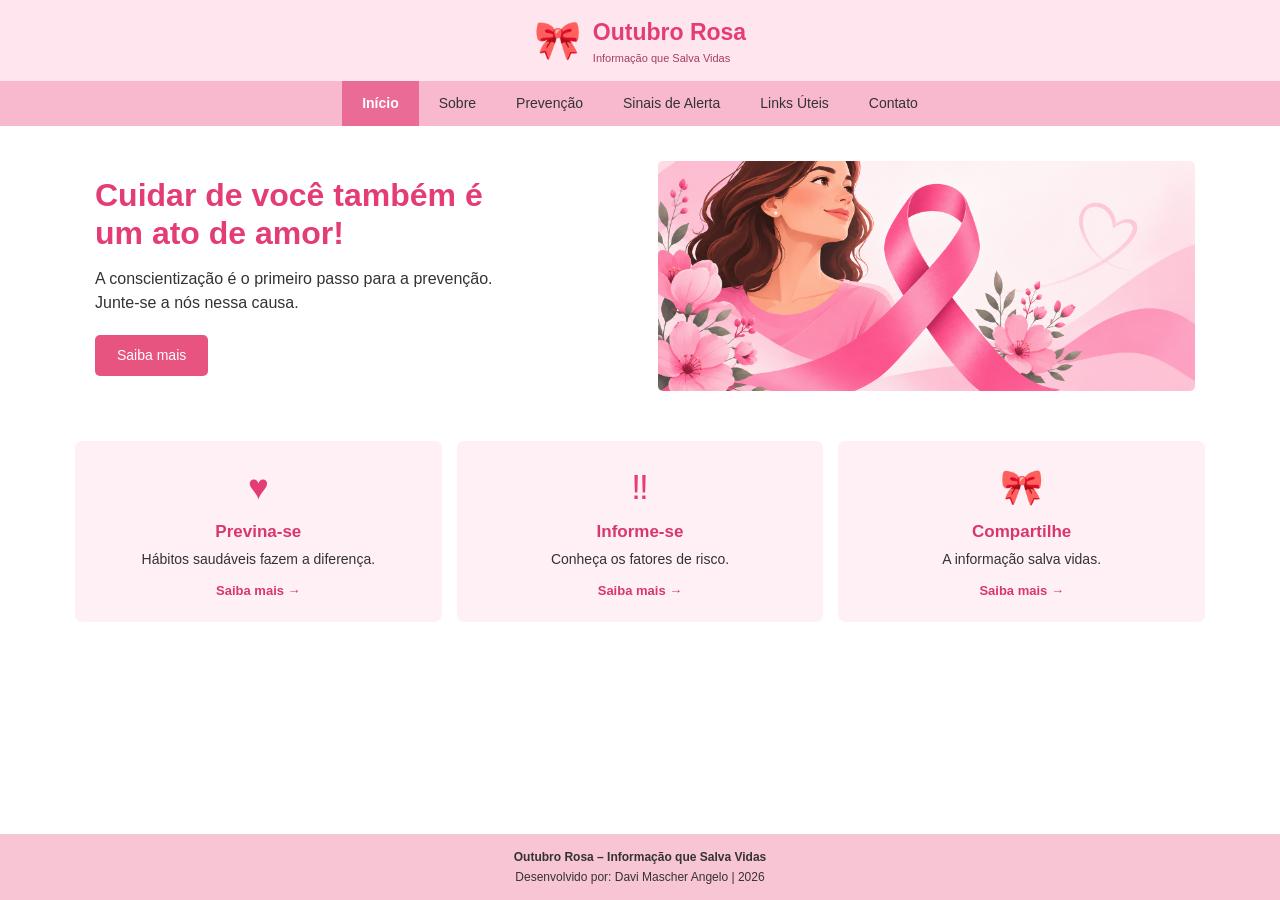
<file: index.html>
<!DOCTYPE html>
<html lang="pt-BR">
<head>
    <meta charset="UTF-8">
    <meta name="viewport" content="width=device-width, initial-scale=1.0">
    <title>Outubro Rosa | Início</title>
    <link rel="stylesheet" href="style.css">
</head>

<body>

    <header>
        <div class="container cabecalho">
            <a href="index.html" class="logo">
                <span class="laco">🎀</span>
                <span>
                    Outubro Rosa
                    <small>Informação que Salva Vidas</small>
                </span>
            </a>
        </div>

        <nav aria-label="Menu principal">
            <div class="container menu">
                <a href="index.html" class="ativo">Início</a>
                <a href="sobre.html">Sobre</a>
                <a href="prevencao.html">Prevenção</a>
                <a href="sinais.html">Sinais de Alerta</a>
                <a href="links.html">Links Úteis</a>
                <a href="contato.html">Contato</a>
            </div>
        </nav>
    </header>

    <main class="container">

        <section class="banner-inicial">

            <div class="banner-texto">
                <h1>Cuidar de você também é um ato de amor!</h1>

                <p>
                    A conscientização é o primeiro passo para a prevenção.
                    Junte-se a nós nessa causa.
                </p>

                <a href="sobre.html" class="botao">Saiba mais</a>
            </div>

            <div class="banner-imagem">
                <img src="imagem-inicial.png"
                     alt="Campanha de conscientização Outubro Rosa">
            </div>

        </section>

        <div class="destaques">

            <article class="cartao">
                <div class="icone">♥</div>
                <h3>Previna-se</h3>
                <p>Hábitos saudáveis fazem a diferença.</p>
                <a href="prevencao.html">Saiba mais →</a>
            </article>

            <article class="cartao">
                <div class="icone">‼️</div>
                <h3>Informe-se</h3>
                <p>Conheça os fatores de risco.</p>
                <a href="sobre.html">Saiba mais →</a>
            </article>

            <article class="cartao">
                <div class="icone">🎀</div>
                <h3>Compartilhe</h3>
                <p>A informação salva vidas.</p>
                <a href="links.html">Saiba mais →</a>
            </article>

        </div>

    </main>

    <footer>
        <div class="container rodape">
            <p><strong>Outubro Rosa – Informação que Salva Vidas</strong></p>
            <p>Desenvolvido por: Davi Mascher Angelo | 2026</p>
        </div>
    </footer>

</body>
</html>
</file>
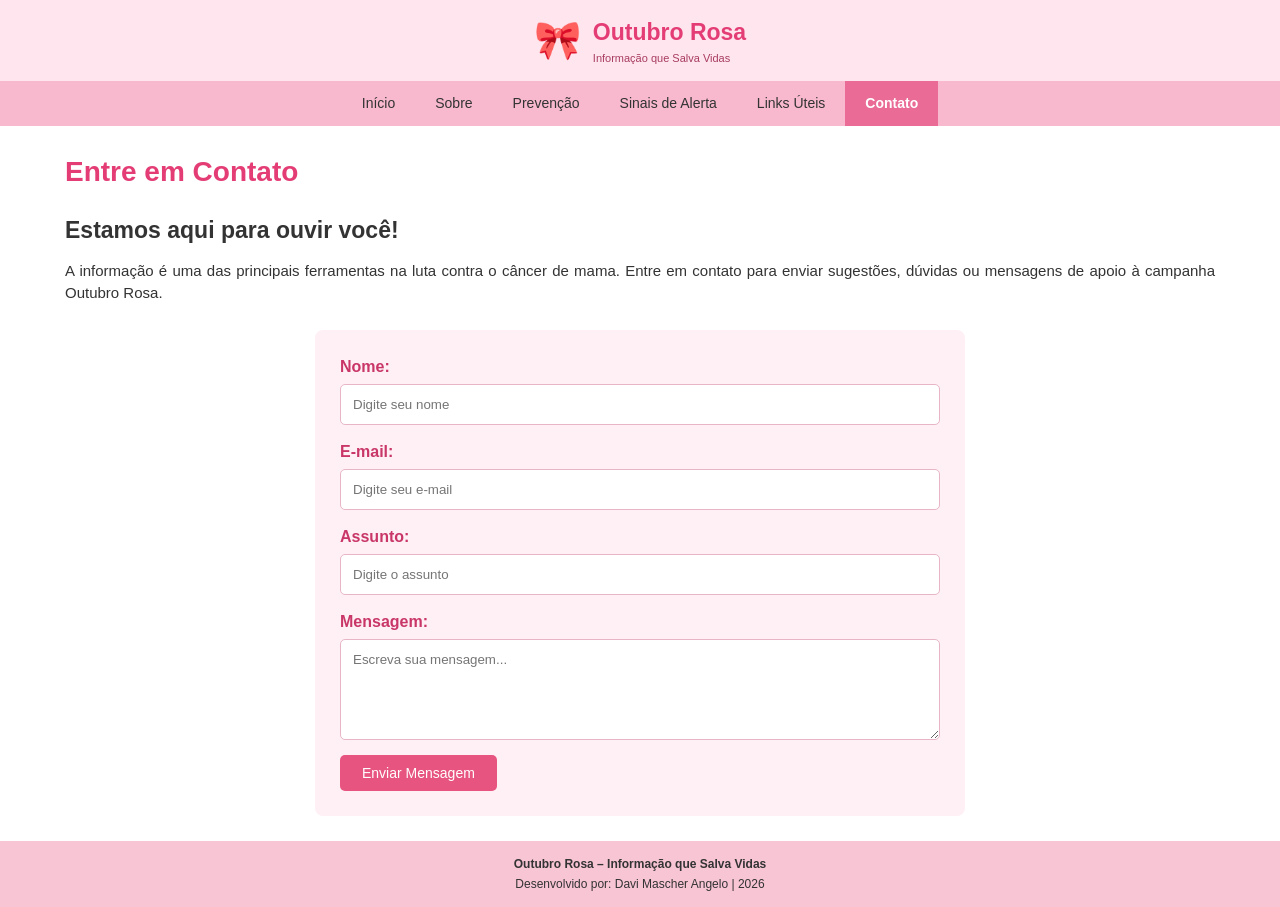
<file: contato.html>
<!DOCTYPE html>
<html lang="pt-BR">
<head>
    <meta charset="UTF-8">
    <meta name="viewport" content="width=device-width, initial-scale=1.0">
    <title>Contato | Outubro Rosa</title>
    <link rel="stylesheet" href="style.css">
</head>

<body>

    <header>
        <div class="container cabecalho">
            <a href="index.html" class="logo">
                <span class="laco">🎀</span>
                <span>
                    Outubro Rosa
                    <small>Informação que Salva Vidas</small>
                </span>
            </a>
        </div>

        <nav aria-label="Menu principal">
            <div class="container menu">
                <a href="index.html">Início</a>
                <a href="sobre.html">Sobre</a>
                <a href="prevencao.html">Prevenção</a>
                <a href="sinais.html">Sinais de Alerta</a>
                <a href="links.html">Links Úteis</a>
                <a href="contato.html" class="ativo">Contato</a>
            </div>
        </nav>
    </header>

    <main class="container">

        <h1 class="titulo-pagina">Entre em Contato</h1>

        <section class="sobre-texto">
            <h2>Estamos aqui para ouvir você!</h2>

            <p>
                A informação é uma das principais ferramentas na luta contra
                o câncer de mama. Entre em contato para enviar sugestões,
                dúvidas ou mensagens de apoio à campanha Outubro Rosa.
            </p>
        </section>

        <form class="formulario" action="#" method="post">

            <label for="nome">Nome:</label>
            <input type="text" id="nome" name="nome"
                   placeholder="Digite seu nome" required>

            <label for="email">E-mail:</label>
            <input type="email" id="email" name="email"
                   placeholder="Digite seu e-mail" required>

            <label for="assunto">Assunto:</label>
            <input type="text" id="assunto" name="assunto"
                   placeholder="Digite o assunto" required>

            <label for="mensagem">Mensagem:</label>
            <textarea id="mensagem" name="mensagem" rows="5"
                      placeholder="Escreva sua mensagem..."
                      required></textarea>

            <button type="submit" class="botao">
                Enviar Mensagem
            </button>

        </form>

    </main>

    <footer>
        <div class="container rodape">
            <p><strong>Outubro Rosa – Informação que Salva Vidas</strong></p>
            <p>Desenvolvido por: Davi Mascher Angelo | 2026</p>
        </div>
    </footer>

</body>
</html>
</file>
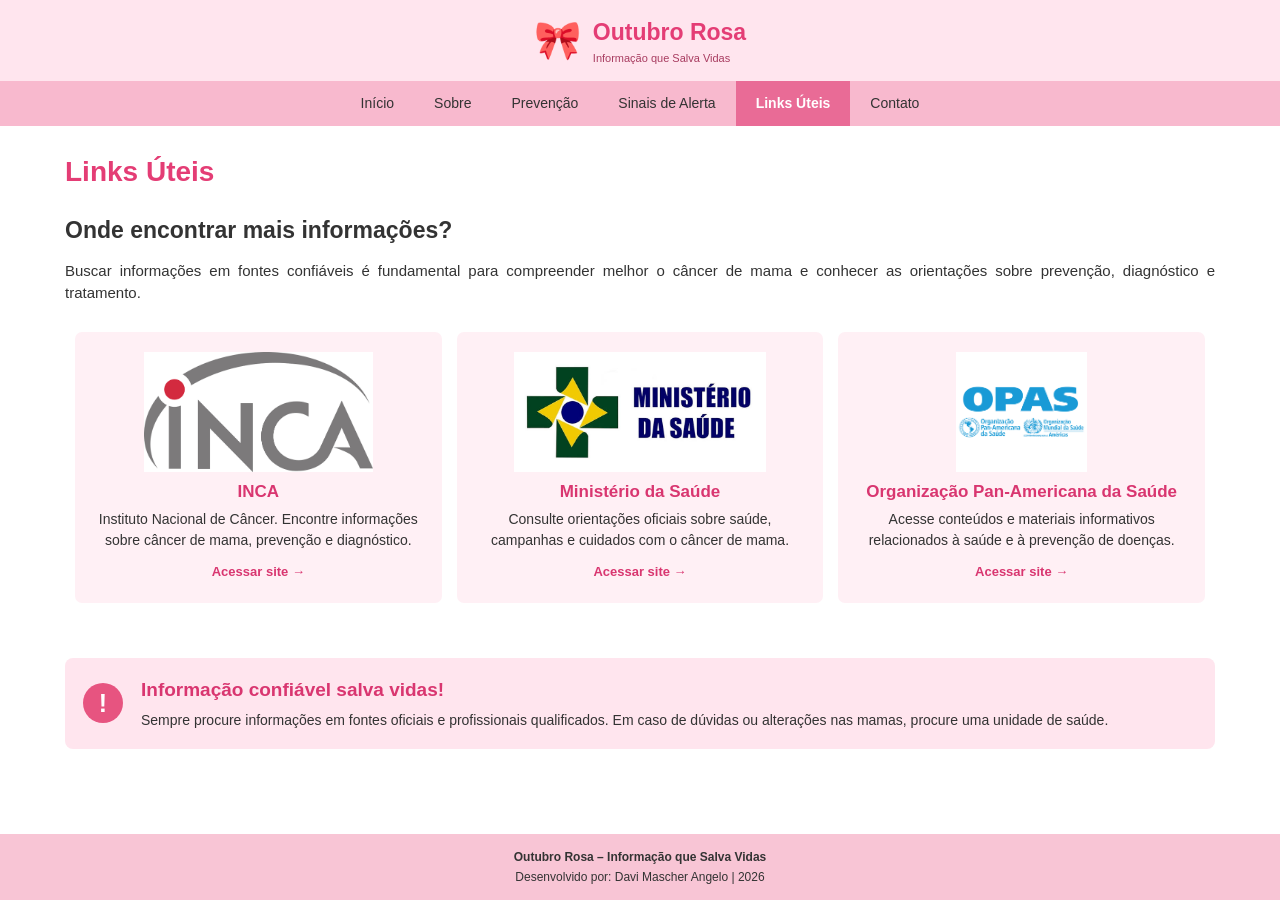
<file: links.html>
<!DOCTYPE html>
<html lang="pt-BR">
<head>
    <meta charset="UTF-8">
    <meta name="viewport" content="width=device-width, initial-scale=1.0">
    <title>Links Úteis | Outubro Rosa</title>
    <link rel="stylesheet" href="style.css">
</head>

<body>

    <header>
        <div class="container cabecalho">
            <a href="index.html" class="logo">
                <span class="laco">🎀</span>
                <span>
                    Outubro Rosa
                    <small>Informação que Salva Vidas</small>
                </span>
            </a>
        </div>

        <nav aria-label="Menu principal">
            <div class="container menu">
                <a href="index.html">Início</a>
                <a href="sobre.html">Sobre</a>
                <a href="prevencao.html">Prevenção</a>
                <a href="sinais.html">Sinais de Alerta</a>
                <a href="links.html" class="ativo">Links Úteis</a>
                <a href="contato.html">Contato</a>
            </div>
        </nav>
    </header>

    <main class="container">

        <h1 class="titulo-pagina">Links Úteis</h1>

        <section class="sobre-texto">
            <h2>Onde encontrar mais informações?</h2>

            <p>
                Buscar informações em fontes confiáveis é fundamental
                para compreender melhor o câncer de mama e conhecer
                as orientações sobre prevenção, diagnóstico e tratamento.
            </p>
        </section>

        <div class="destaques">

            <article class="cartao">
                <img src="inca.png"
                     alt="Identidade visual do INCA"
                     style="width: 100%; height: 120px; object-fit: contain;">

                <h3>INCA</h3>

                <p>
                    Instituto Nacional de Câncer. Encontre informações
                    sobre câncer de mama, prevenção e diagnóstico.
                </p>

                <a href="https://www.gov.br/inca/pt-br"
                   target="_blank" rel="noopener noreferrer">
                    Acessar site →
                </a>
            </article>

            <article class="cartao">
                <img src="ministerio.jpg"
                     alt="Identidade visual do Ministério da Saúde"
                     style="width: 100%; height: 120px; object-fit: contain;">

                <h3>Ministério da Saúde</h3>

                <p>
                    Consulte orientações oficiais sobre saúde,
                    campanhas e cuidados com o câncer de mama.
                </p>

                <a href="https://www.gov.br/saude/pt-br"
                   target="_blank" rel="noopener noreferrer">
                    Acessar site →
                </a>
            </article>

            <article class="cartao">
                <img src="Opas.png"
                     alt="Identidade visual da OPAS"
                     style="width: 100%; height: 120px; object-fit: contain;">

                <h3>Organização Pan-Americana da Saúde</h3>

                <p>
                    Acesse conteúdos e materiais informativos
                    relacionados à saúde e à prevenção de doenças.
                </p>

                <a href="https://www.paho.org/pt/brasil"
                   target="_blank" rel="noopener noreferrer">
                    Acessar site →
                </a>
            </article>

        </div>

        <section class="aviso">

            <div class="aviso-icone">!</div>

            <div>
                <h2>Informação confiável salva vidas!</h2>

                <p>
                    Sempre procure informações em fontes oficiais e
                    profissionais qualificados. Em caso de dúvidas
                    ou alterações nas mamas, procure uma unidade de saúde.
                </p>
            </div>

        </section>

    </main>

    <footer>
        <div class="container rodape">
            <p><strong>Outubro Rosa – Informação que Salva Vidas</strong></p>
            <p>Desenvolvido por: Davi Mascher Angelo | 2026</p>
        </div>
    </footer>

</body>
</html>
</file>
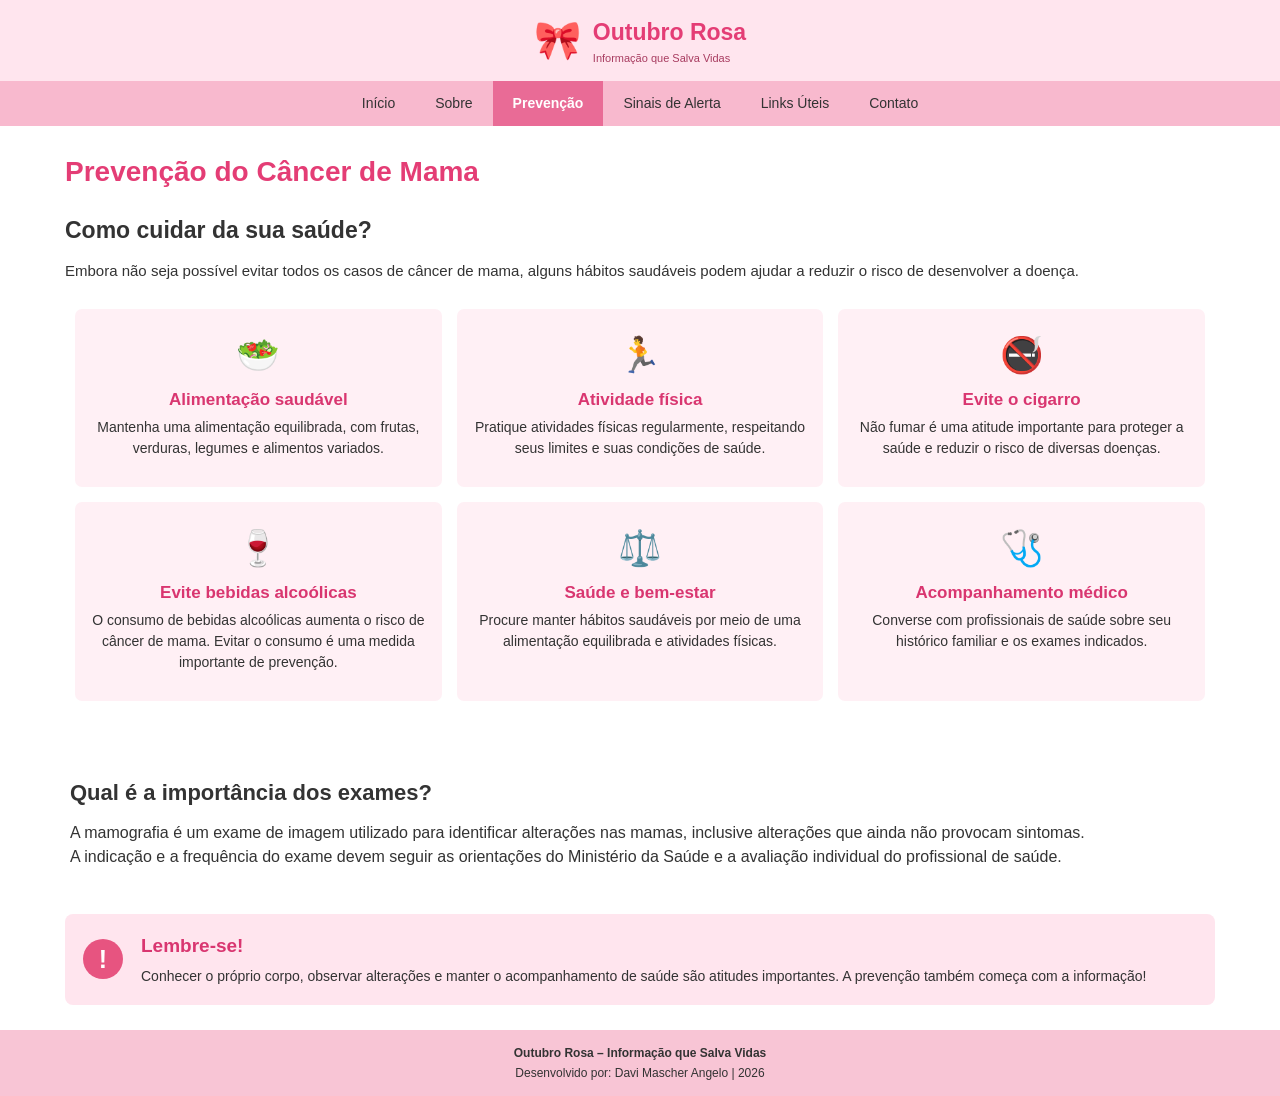
<file: prevencao.html>
<!DOCTYPE html>
<html lang="pt-BR">
<head>
    <meta charset="UTF-8">
    <meta name="viewport" content="width=device-width, initial-scale=1.0">
    <title>Prevenção | Outubro Rosa</title>
    <link rel="stylesheet" href="style.css">
</head>

<body>

    <header>
        <div class="container cabecalho">
            <a href="index.html" class="logo">
                <span class="laco">🎀</span>
                <span>
                    Outubro Rosa
                    <small>Informação que Salva Vidas</small>
                </span>
            </a>
        </div>

        <nav aria-label="Menu principal">
            <div class="container menu">
                <a href="index.html">Início</a>
                <a href="sobre.html">Sobre</a>
                <a href="prevencao.html" class="ativo">Prevenção</a>
                <a href="sinais.html">Sinais de Alerta</a>
                <a href="links.html">Links Úteis</a>
                <a href="contato.html">Contato</a>
            </div>
        </nav>
    </header>

    <main class="container">

        <h1 class="titulo-pagina">Prevenção do Câncer de Mama</h1>

        <section class="sobre-texto">
            <h2>Como cuidar da sua saúde?</h2>

            <p>
                Embora não seja possível evitar todos os casos de câncer
                de mama, alguns hábitos saudáveis podem ajudar a reduzir
                o risco de desenvolver a doença.
            </p>
        </section>

        <div class="destaques">

            <article class="cartao">
                <div class="icone">🥗</div>
                <h3>Alimentação saudável</h3>
                <p>
                    Mantenha uma alimentação equilibrada,
                    com frutas, verduras, legumes e alimentos variados.
                </p>
            </article>

            <article class="cartao">
                <div class="icone">🏃</div>
                <h3>Atividade física</h3>
                <p>
                    Pratique atividades físicas regularmente,
                    respeitando seus limites e suas condições de saúde.
                </p>
            </article>

            <article class="cartao">
                <div class="icone">🚭</div>
                <h3>Evite o cigarro</h3>
                <p>
                    Não fumar é uma atitude importante para proteger
                    a saúde e reduzir o risco de diversas doenças.
                </p>
            </article>

            <article class="cartao">
                <div class="icone">🍷</div>
                <h3>Evite bebidas alcoólicas</h3>
                <p>
                    O consumo de bebidas alcoólicas aumenta o risco
                    de câncer de mama. Evitar o consumo é uma medida
                    importante de prevenção.
                </p>
            </article>

            <article class="cartao">
                <div class="icone">⚖️</div>
                <h3>Saúde e bem-estar</h3>
                <p>
                    Procure manter hábitos saudáveis por meio
                    de uma alimentação equilibrada e atividades físicas.
                </p>
            </article>

            <article class="cartao">
                <div class="icone">🩺</div>
                <h3>Acompanhamento médico</h3>
                <p>
                    Converse com profissionais de saúde sobre
                    seu histórico familiar e os exames indicados.
                </p>
            </article>

        </div>

        <section class="fatores-risco">

            <h2>Qual é a importância dos exames?</h2>

            <p>
                A mamografia é um exame de imagem utilizado para identificar
                alterações nas mamas, inclusive alterações que ainda não
                provocam sintomas.
            </p>

            <p>
                A indicação e a frequência do exame devem seguir as orientações
                do Ministério da Saúde e a avaliação individual do profissional
                de saúde.
            </p>

        </section>

        <section class="aviso">

            <div class="aviso-icone">!</div>

            <div>
                <h2>Lembre-se!</h2>

                <p>
                    Conhecer o próprio corpo, observar alterações e manter
                    o acompanhamento de saúde são atitudes importantes.
                    A prevenção também começa com a informação!
                </p>
            </div>

        </section>

    </main>

    <footer>
        <div class="container rodape">
            <p><strong>Outubro Rosa – Informação que Salva Vidas</strong></p>
            <p>Desenvolvido por: Davi Mascher Angelo | 2026</p>
        </div>
    </footer>

</body>
</html>
</file>
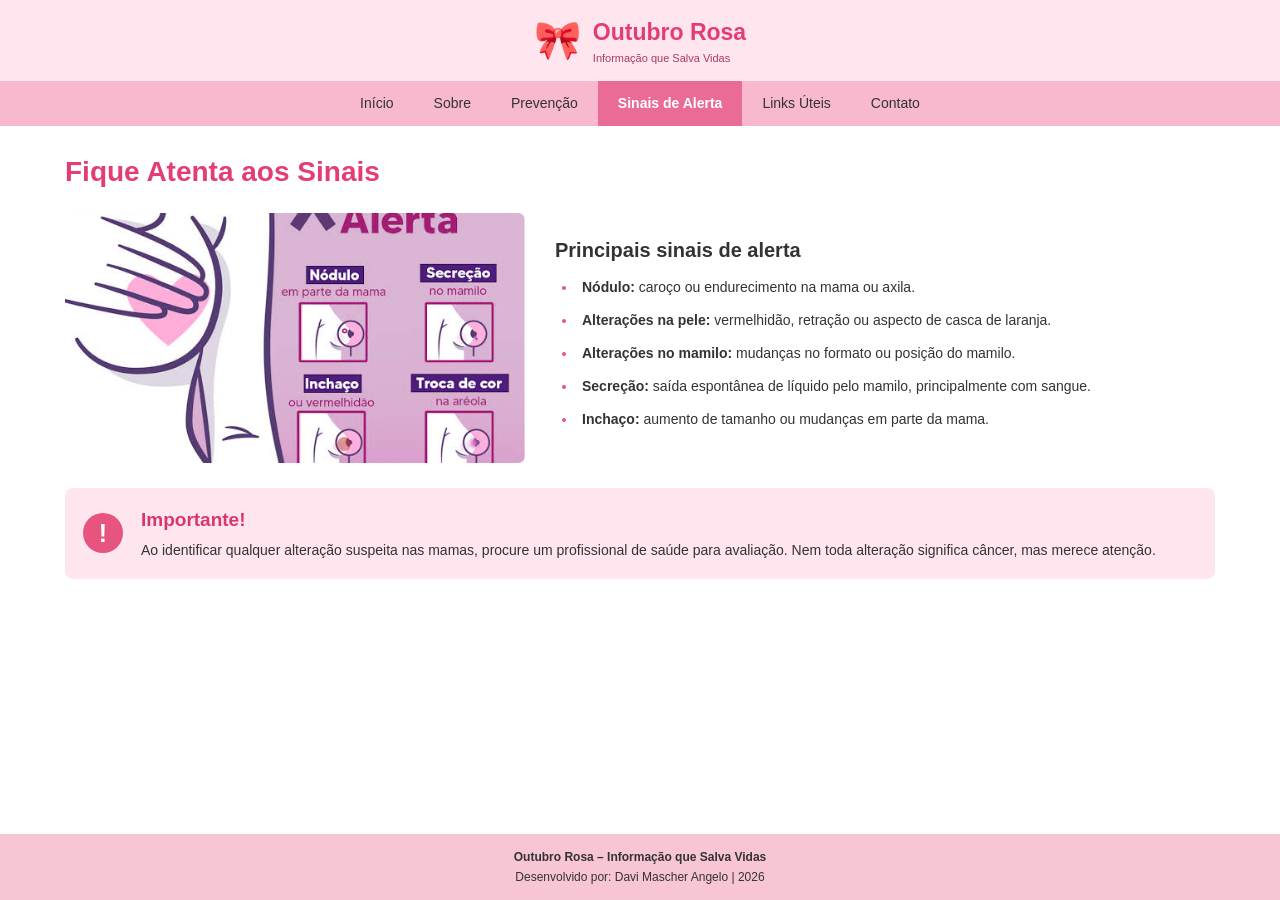
<file: sinais.html>
<!DOCTYPE html>
<html lang="pt-BR">
<head>
    <meta charset="UTF-8">
    <meta name="viewport" content="width=device-width, initial-scale=1.0">
    <title>Sinais de Alerta | Outubro Rosa</title>
    <link rel="stylesheet" href="style.css">
</head>

<body>

    <header>
        <div class="container cabecalho">
            <a href="index.html" class="logo">
                <span class="laco">🎀</span>
                <span>
                    Outubro Rosa
                    <small>Informação que Salva Vidas</small>
                </span>
            </a>
        </div>

        <nav aria-label="Menu principal">
            <div class="container menu">
                <a href="index.html">Início</a>
                <a href="sobre.html">Sobre</a>
                <a href="prevencao.html">Prevenção</a>
                <a href="sinais.html" class="ativo">Sinais de Alerta</a>
                <a href="links.html">Links Úteis</a>
                <a href="contato.html">Contato</a>
            </div>
        </nav>
    </header>

    <main class="container">

        <h1 class="titulo-pagina">Fique Atenta aos Sinais</h1>

        <section class="sinais-conteudo">

            <div class="sinais-imagem">
                <img src="sinais.jpg"
                     alt="Ilustração educativa sobre alterações nas mamas">
            </div>

            <div class="lista-sinais">

                <h2>Principais sinais de alerta</h2>

                <ul>
                    <li>
                        <strong>Nódulo:</strong>
                        caroço ou endurecimento na mama ou axila.
                    </li>

                    <li>
                        <strong>Alterações na pele:</strong>
                        vermelhidão, retração ou aspecto de casca de laranja.
                    </li>

                    <li>
                        <strong>Alterações no mamilo:</strong>
                        mudanças no formato ou posição do mamilo.
                    </li>

                    <li>
                        <strong>Secreção:</strong>
                        saída espontânea de líquido pelo mamilo,
                        principalmente com sangue.
                    </li>

                    <li>
                        <strong>Inchaço:</strong>
                        aumento de tamanho ou mudanças em parte da mama.
                    </li>
                </ul>

            </div>

        </section>

        <section class="aviso">

            <div class="aviso-icone">!</div>

            <div>
                <h2>Importante!</h2>

                <p>
                    Ao identificar qualquer alteração suspeita nas mamas,
                    procure um profissional de saúde para avaliação.
                    Nem toda alteração significa câncer, mas merece atenção.
                </p>
            </div>

        </section>

    </main>

    <footer>
        <div class="container rodape">
            <p><strong>Outubro Rosa – Informação que Salva Vidas</strong></p>
            <p>Desenvolvido por: Davi Mascher Angelo | 2026</p>
        </div>
    </footer>

</body>
</html>
</file>
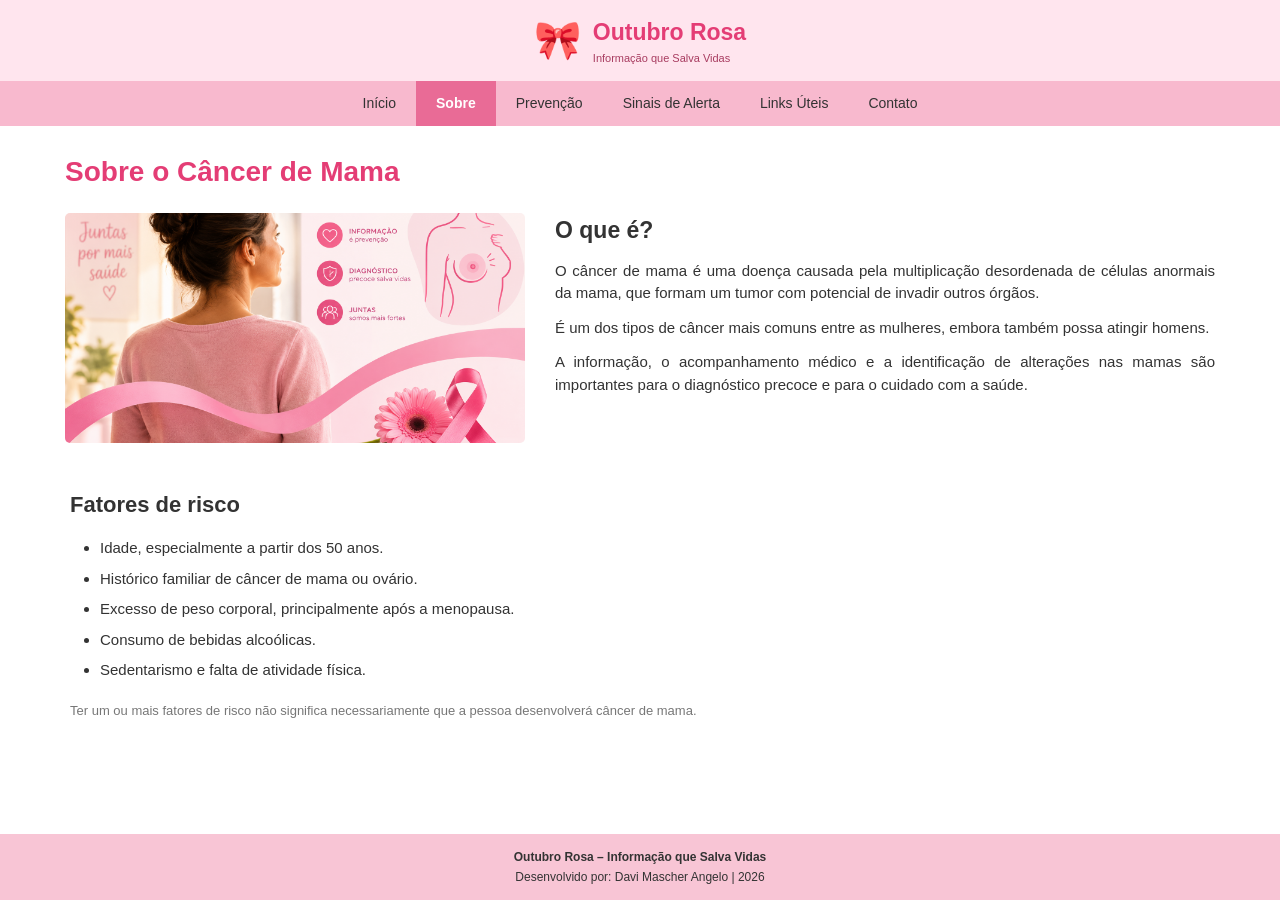
<file: sobre.html>
<!DOCTYPE html>
<html lang="pt-BR">
<head>
    <meta charset="UTF-8">
    <meta name="viewport" content="width=device-width, initial-scale=1.0">
    <title>Sobre o Câncer de Mama | Outubro Rosa</title>
    <link rel="stylesheet" href="style.css">
</head>

<body>

    <header>
        <div class="container cabecalho">
            <a href="index.html" class="logo">
                <span class="laco">🎀</span>
                <span>
                    Outubro Rosa
                    <small>Informação que Salva Vidas</small>
                </span>
            </a>
        </div>

        <nav aria-label="Menu principal">
            <div class="container menu">
                <a href="index.html">Início</a>
                <a href="sobre.html" class="ativo">Sobre</a>
                <a href="prevencao.html">Prevenção</a>
                <a href="sinais.html">Sinais de Alerta</a>
                <a href="links.html">Links Úteis</a>
                <a href="contato.html">Contato</a>
            </div>
        </nav>
    </header>

    <main class="container">

        <h1 class="titulo-pagina">Sobre o Câncer de Mama</h1>

        <section class="sobre-conteudo">

            <div class="sobre-imagem">
                <img src="sobre.png"
                     alt="Imagem ilustrativa da campanha Outubro Rosa">
            </div>

            <div class="sobre-texto">
                <h2>O que é?</h2>

                <p>
                    O câncer de mama é uma doença causada pela multiplicação
                    desordenada de células anormais da mama, que formam um
                    tumor com potencial de invadir outros órgãos.
                </p>

                <p>
                    É um dos tipos de câncer mais comuns entre as mulheres,
                    embora também possa atingir homens.
                </p>

                <p>
                    A informação, o acompanhamento médico e a identificação
                    de alterações nas mamas são importantes para o diagnóstico
                    precoce e para o cuidado com a saúde.
                </p>
            </div>

        </section>

        <section class="fatores-risco">

            <h2>Fatores de risco</h2>

            <ul>
                <li>Idade, especialmente a partir dos 50 anos.</li>
                <li>Histórico familiar de câncer de mama ou ovário.</li>
                <li>Excesso de peso corporal, principalmente após a menopausa.</li>
                <li>Consumo de bebidas alcoólicas.</li>
                <li>Sedentarismo e falta de atividade física.</li>
            </ul>

            <p class="observacao">
                Ter um ou mais fatores de risco não significa necessariamente
                que a pessoa desenvolverá câncer de mama.
            </p>

        </section>

    </main>

    <footer>
        <div class="container rodape">
            <p><strong>Outubro Rosa – Informação que Salva Vidas</strong></p>
            <p>Desenvolvido por: Davi Mascher Angelo | 2026</p>
        </div>
    </footer>

</body>
</html>
</file>
<file: style.css>
/* =================================
   CONFIGURAÇÕES GERAIS
================================= */

html {
    min-height: 100%;
}

main {
    flex: 1;
}

* {
    margin: 0;
    padding: 0;
    box-sizing: border-box;
}

body {
    font-family: Arial, Helvetica, sans-serif;
    background-color: #ffffff;
    color: #333333;
    line-height: 1.5;
    min-height: 100vh;
    display: flex;
    flex-direction: column;
}

.container {
    width: 94%;
    max-width: 1150px;
    margin: auto;
}

/* =================================
   CABEÇALHO
================================= */

header {
    background-color: #ffe5ee;
}

.cabecalho {
    display: flex;
    align-items: center;
    justify-content: center;
    padding: 12px;
}

.logo {
    display: flex;
    align-items: center;
    gap: 12px;
    color: #e43d75;
    text-decoration: none;
    font-size: 23px;
    font-weight: bold;
}

.logo .laco {
    font-size: 38px;
}

.logo small {
    display: block;
    font-size: 11px;
    color: #a83c60;
    font-weight: normal;
}

/* =================================
   MENU DE NAVEGAÇÃO
================================= */

nav {
    background-color: #f8b9ce;
}

.menu {
    display: flex;
    justify-content: center;
    align-items: center;
    flex-wrap: wrap;
}

.menu a {
    color: #333;
    text-decoration: none;
    padding: 12px 20px;
    font-size: 14px;
    transition: 0.3s;
}

.menu a:hover {
    background-color: #e96b96;
    color: white;
}

.menu a.ativo {
    background-color: #e96b96;
    color: white;
    font-weight: bold;
}

/* =================================
   PÁGINA INICIAL
================================= */

.banner-inicial {
    display: grid;
    grid-template-columns: 1fr 1fr;
    align-items: center;
    gap: 35px;
    padding: 35px 20px;
    min-height: 300px;
}

.banner-texto {
    padding: 10px;
}

.banner-texto h1 {
    color: #e43d75;
    font-size: 32px;
    line-height: 1.2;
    max-width: 400px;
    margin-bottom: 15px;
}

.banner-texto p {
    font-size: 16px;
    margin-bottom: 20px;
    max-width: 400px;
}

.banner-imagem {
    width: 100%;
    height: 230px;
    overflow: hidden;
}

.banner-imagem img {
    width: 100%;
    height: 100%;
    object-fit: cover;
    border-radius: 5px;
}

/* =================================
   BOTÕES
================================= */

.botao {
    display: inline-block;
    background-color: #e75480;
    color: white;
    text-decoration: none;
    padding: 10px 22px;
    border-radius: 5px;
    border: none;
    cursor: pointer;
    font-size: 14px;
    transition: 0.3s;
}

.botao:hover {
    background-color: #c93668;
}

/* =================================
   CARTÕES DA PÁGINA INICIAL
================================= */

.destaques {
    display: grid;
    grid-template-columns: repeat(3, 1fr);
    gap: 15px;
    padding: 15px 10px 30px;
}

.cartao {
    background-color: #fff0f5;
    border-radius: 7px;
    padding: 20px 15px;
    text-align: center;
    transition: 0.3s;
}

.cartao:hover {
    transform: translateY(-4px);
    box-shadow: 0 4px 10px #00000015;
}

.cartao .icone {
    font-size: 35px;
    color: #e43d75;
    margin-bottom: 5px;
}

.cartao h3 {
    color: #d93670;
    font-size: 17px;
    margin-bottom: 5px;
}

.cartao p {
    font-size: 14px;
    margin-bottom: 8px;
}

.cartao a {
    color: #d93670;
    font-size: 13px;
    font-weight: bold;
    text-decoration: none;
}

.cartao a:hover {
    text-decoration: underline;
}

/* =================================
   TÍTULOS DAS PÁGINAS
================================= */

.titulo-pagina {
    color: #e43d75;
    font-size: 28px;
    margin: 25px 0 20px;
}

/* =================================
   PÁGINA SOBRE
================================= */

.sobre-conteudo {
    display: grid;
    grid-template-columns: 40% 1fr;
    gap: 30px;
    align-items: start;
    margin: 20px 0 30px;
}

.sobre-imagem {
    width: 100%;
    height: 230px;
}

.sobre-imagem img {
    width: 100%;
    height: 100%;
    object-fit: cover;
    border-radius: 5px;
}

.sobre-texto h2 {
    font-size: 23px;
    color: #333;
    margin-bottom: 12px;
}

.sobre-texto p {
    font-size: 15px;
    margin-bottom: 12px;
    text-align: justify;
}

/* =================================
   FATORES DE RISCO
================================= */

.fatores-risco {
    margin: 30px 0;
    padding: 15px 5px;
}

.fatores-risco h2 {
    font-size: 22px;
    margin-bottom: 12px;
}

.fatores-risco ul {
    padding-left: 30px;
}

.fatores-risco li {
    padding: 4px 0;
    font-size: 15px;
}

.observacao {
    margin-top: 15px;
    font-size: 13px;
    color: #777;
}

/* =================================
   PÁGINA SINAIS DE ALERTA
================================= */

.sinais-conteudo {
    display: grid;
    grid-template-columns: 40% 1fr;
    gap: 30px;
    align-items: center;
    margin: 20px 0;
}

.sinais-imagem {
    width: 100%;
    height: 250px;
    background-color: #fff0f5;
    border-radius: 7px;
    overflow: hidden;
}

.sinais-imagem img {
    width: 100%;
    height: 100%;
    object-fit: cover;
}

.lista-sinais h2 {
    font-size: 20px;
    color: #333;
    margin-bottom: 12px;
}

.lista-sinais ul {
    padding-left: 22px;
}

.lista-sinais li {
    font-size: 14px;
    margin-bottom: 12px;
    padding-left: 5px;
}

.lista-sinais li::marker {
    color: #e75480;
}

/* =================================
   AVISO IMPORTANTE
================================= */

.aviso {
    display: flex;
    align-items: center;
    gap: 18px;
    background-color: #ffe5ee;
    border-radius: 8px;
    padding: 18px;
    margin: 25px 0;
}

.aviso-icone {
    background-color: #e75480;
    color: white;
    min-width: 40px;
    height: 40px;
    border-radius: 50%;
    display: flex;
    align-items: center;
    justify-content: center;
    font-size: 25px;
    font-weight: bold;
}

.aviso h2 {
    color: #d93670;
    font-size: 19px;
    margin-bottom: 5px;
}

.aviso p {
    font-size: 14px;
}

/* =================================
   FORMULÁRIO DE CONTATO
================================= */

.formulario {
    background-color: #fff0f5;
    max-width: 650px;
    margin: 25px auto;
    padding: 25px;
    border-radius: 8px;
    display: flex;
    flex-direction: column;
}

.formulario label {
    color: #c93668;
    font-weight: bold;
    margin-bottom: 5px;
}

.formulario input,
.formulario textarea {
    padding: 12px;
    border: 1px solid #e8b5c6;
    border-radius: 5px;
    margin-bottom: 15px;
    font-family: Arial, sans-serif;
}

.formulario input:focus,
.formulario textarea:focus {
    outline: 1px solid #e75480;
}

.formulario button {
    align-self: flex-start;
}

/* =================================
   LINKS ÚTEIS
================================= */

.conteudo {
    padding: 20px 0 35px;
}

.conteudo h2 {
    color: #d93670;
    margin-bottom: 15px;
}

.conteudo > p {
    margin-bottom: 15px;
}

/* =================================
   RODAPÉ
================================= */

footer {
    background-color: #f8c5d5;
    padding: 12px;
    margin-top: auto;
}

.rodape {
    text-align: center;
    color: #333;
    font-size: 12px;
}

.rodape p {
    margin: 2px 0;
}

/* =================================
   RESPONSIVIDADE - TABLETS
================================= */

@media (max-width: 768px) {

    .banner-inicial {
        gap: 20px;
    }

    .banner-texto h1 {
        font-size: 26px;
    }

    .sobre-conteudo,
    .sinais-conteudo {
        grid-template-columns: 1fr 1.3fr;
        gap: 18px;
    }

    .destaques {
        gap: 10px;
    }

    .menu a {
        padding: 10px 12px;
    }
}

/* =================================
   RESPONSIVIDADE - CELULARES
================================= */

@media (max-width: 550px) {

    .cabecalho {
        padding: 10px;
    }

    .logo {
        font-size: 20px;
    }

    .logo .laco {
        font-size: 32px;
    }

    .menu {
        flex-direction: row;
        justify-content: center;
    }

    .menu a {
        padding: 9px;
        font-size: 12px;
    }

    .banner-inicial {
        grid-template-columns: 1fr;
        padding: 25px 10px;
        gap: 20px;
    }

    .banner-texto h1 {
        font-size: 27px;
    }

    .banner-imagem {
        height: 210px;
    }

    .destaques {
        grid-template-columns: 1fr;
    }

    .sobre-conteudo,
    .sinais-conteudo {
        grid-template-columns: 1fr;
    }

    .sobre-imagem,
    .sinais-imagem {
        height: 220px;
    }

    .titulo-pagina {
        font-size: 24px;
    }

    .aviso {
        align-items: flex-start;
    }

}
</file>
